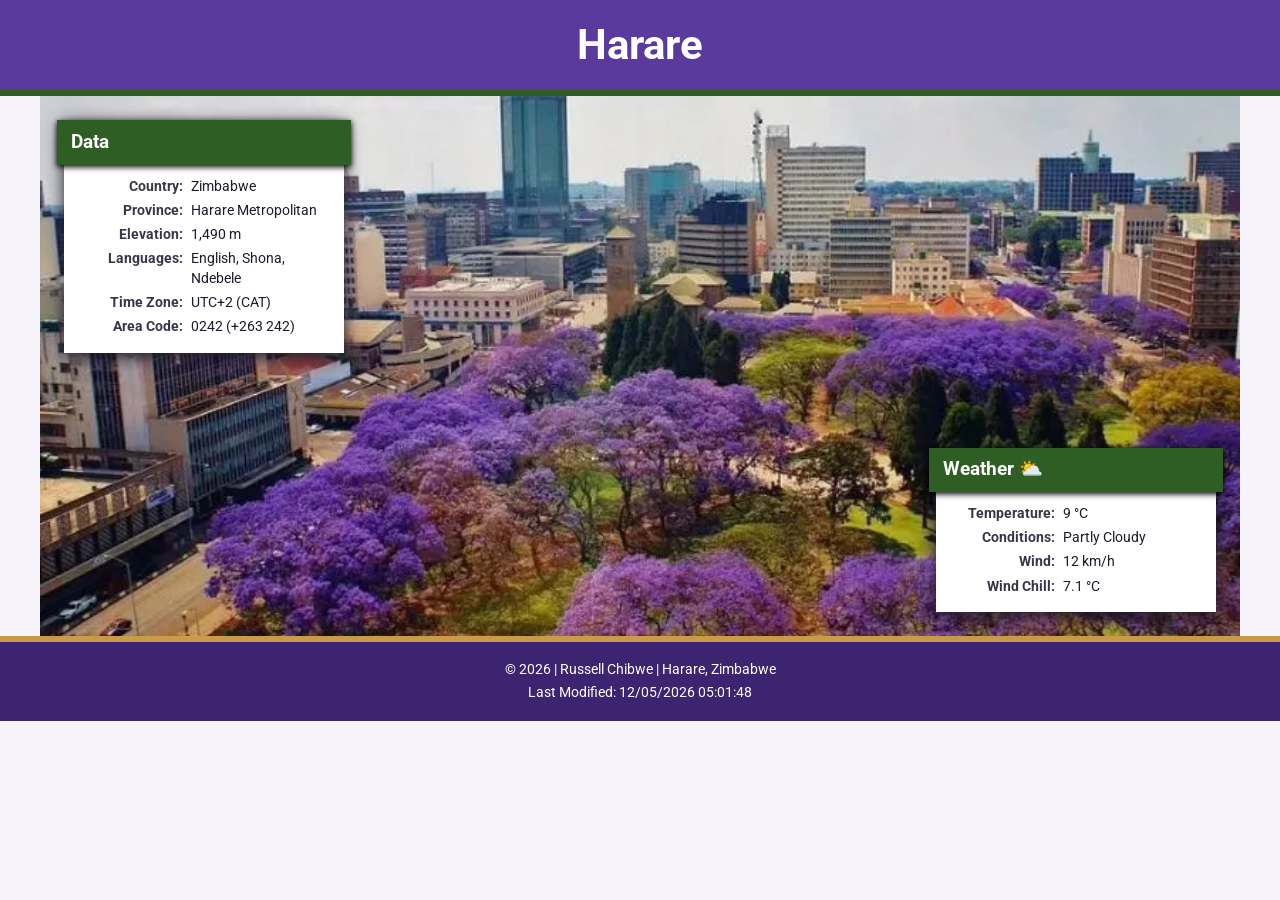
<file: place.html>
<!DOCTYPE html>
<html lang="en">
<head>
  <meta charset="UTF-8">
  <meta name="author" content="Russell Chibwe">
  <meta name="viewport" content="width=device-width, initial-scale=1.0">
  <title>Harare</title>
  <meta name="description" content="Explore Harare, Zimbabwe's capital city, including key facts, weather conditions, and wind chill calculation.">
  <link rel="preconnect" href="https://fonts.googleapis.com">
  <link rel="preconnect" href="https://fonts.gstatic.com" crossorigin>
  <link href="https://fonts.googleapis.com/css2?family=Roboto:wght@400;500;700&display=swap" rel="stylesheet">
  <link rel="stylesheet" href="styles/place.css">
  <script src="scripts/place.js" defer></script>
</head>
<body>
  <header>
    <h1>Harare</h1>
  </header>

  <main>
    <div class="hero">
      <picture class="hero-picture">
        <source
          media="(max-width: 767px)"
          srcset="images/harare-mobile.webp 600w"
          sizes="100vw"
          type="image/webp"
        >
        <source
          media="(min-width: 768px)"
          srcset="images/harare-desktop.webp 1200w"
          sizes="100vw"
          type="image/webp"
        >
        <img
          src="images/harare-desktop.webp"
          srcset="images/harare-mobile.webp 600w, images/harare-desktop.webp 1200w"
          sizes="(max-width: 767px) 100vw, 1200px"
          alt="Purple jacaranda trees and skyline in Harare, Zimbabwe"
        >
      </picture>

      <section class="card data-card" aria-labelledby="data-heading">
        <h2 id="data-heading">Data</h2>
        <dl>
          <div>
            <dt>Country:</dt>
            <dd>Zimbabwe</dd>
          </div>
          <div>
            <dt>Province:</dt>
            <dd>Harare Metropolitan</dd>
          </div>
          <div>
            <dt>Elevation:</dt>
            <dd>1,490 m</dd>
          </div>
          <div>
            <dt>Languages:</dt>
            <dd>English, Shona, Ndebele</dd>
          </div>
          <div>
            <dt>Time Zone:</dt>
            <dd>UTC+2 (CAT)</dd>
          </div>
          <div>
            <dt>Area Code:</dt>
            <dd>0242 (+263 242)</dd>
          </div>
        </dl>
      </section>

      <section class="card weather-card" aria-labelledby="weather-heading">
        <h2 id="weather-heading" class="weather-heading">Weather</h2>
        <img
          class="weather-icon"
          src="images/weather-partly-cloudy.svg"
          alt="Partly cloudy weather icon"
          width="64"
          height="64"
        >
        <dl>
          <div>
            <dt>Temperature:</dt>
            <dd><span id="temp-value">9</span> °C</dd>
          </div>
          <div>
            <dt>Conditions:</dt>
            <dd id="conditions-value">Partly Cloudy</dd>
          </div>
          <div>
            <dt>Wind:</dt>
            <dd><span id="wind-value">12</span> km/h</dd>
          </div>
          <div>
            <dt>Wind Chill:</dt>
            <dd id="wind-chill-value">N/A</dd>
          </div>
        </dl>
      </section>
    </div>
  </main>

  <footer>
    <p>&copy; <span id="current-year"></span> | Russell Chibwe | Harare, Zimbabwe</p>
    <p>Last Modified: <span id="last-modified"></span></p>
  </footer>
</body>
</html>
</file>
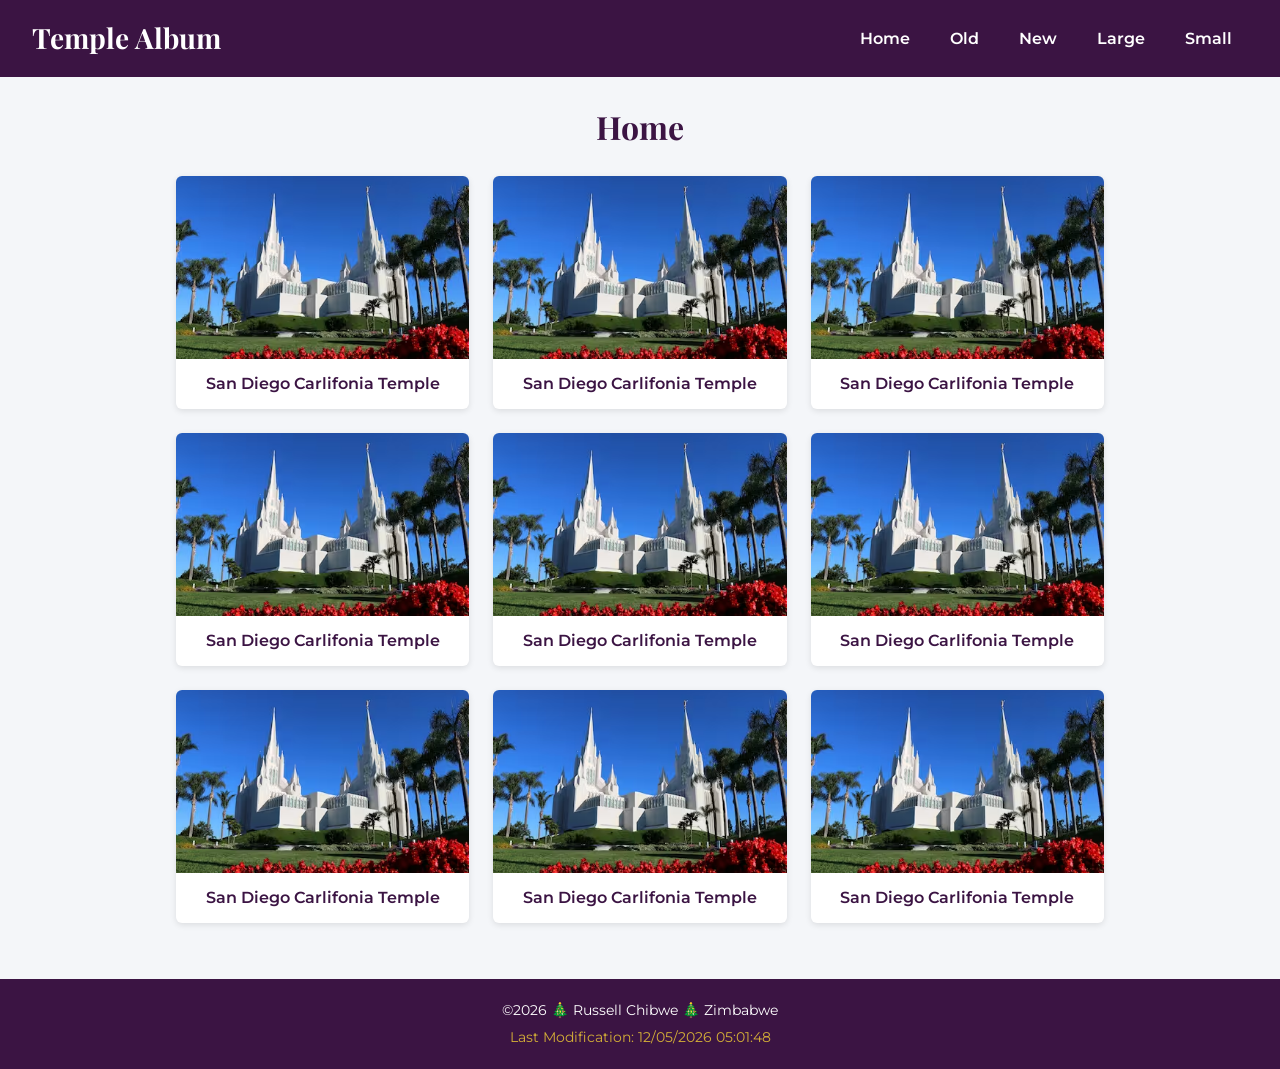
<file: temples.html>
<!DOCTYPE html>
<html lang="en">
<head>
    <meta charset="UTF-8">
    <meta name="viewport" content="width=device-width, initial-scale=1.0">
    <title>Temple Album | WDD 131</title>
    <meta name="description" content="A responsive temple picture album showcasing temples around the world.">
    <meta name="author" content="Russell Chibwe">
    
    <!-- Google Fonts -->
    <link rel="preconnect" href="https://fonts.googleapis.com">
    <link rel="preconnect" href="https://fonts.gstatic.com" crossorigin>
    <link href="https://fonts.googleapis.com/css2?family=Montserrat:wght@400;600&family=Playfair+Display:wght@700&display=swap" rel="stylesheet">
    
    <!-- Mobile-First CSS Order -->
    <link rel="stylesheet" href="styles/temples.css">
    <link rel="stylesheet" href="styles/temples-large.css">
    
    <!-- Deferred JavaScript -->
    <script src="scripts/temples.js" defer></script>
</head>
<body>
    <header>
        <span class="site-title">Temple Album</span>
        <button id="menu" aria-label="Toggle Navigation Menu"></button>
        <nav>
            <ul class="navigation">
                <li><a href="#" class="active">Home</a></li>
                <li><a href="#">Old</a></li>
                <li><a href="#">New</a></li>
                <li><a href="#">Large</a></li>
                <li><a href="#">Small</a></li>
            </ul>
        </nav>
    </header>

    <main>
        <h1>Home</h1>
        <div class="gallery">
            <figure>
                <img src="images/san-diego-california.avif" alt="Salt Lake Temple" fetchpriority="high" width="400" height="250">
                <figcaption>San Diego Carlifonia Temple</figcaption>
            </figure>
            <figure>
                <img src="images/san-diego-california.avif" alt="Salt Lake Temple" loading="lazy" width="400" height="250">
                <figcaption>San Diego Carlifonia Temple</figcaption>
            </figure>
            <figure>
                <img src="images/san-diego-california.avif" alt="Salt Lake Temple" loading="lazy" width="400" height="250">
                <figcaption>San Diego Carlifonia Temple</figcaption>
            </figure>
            <figure>
                <img src="images/san-diego-california.avif" alt="Salt Lake Temple" loading="lazy" width="400" height="250">
                <figcaption>San Diego Carlifonia Temple</figcaption>
            </figure>
            <figure>
                <img src="images/san-diego-california.avif" alt="Salt Lake Temple" loading="lazy" width="400" height="250">
                <figcaption>San Diego Carlifonia Temple</figcaption>
            </figure>
            <figure>
                <img src="images/san-diego-california.avif" alt="Salt Lake Temple" loading="lazy" width="400" height="250">
                <figcaption>San Diego Carlifonia Temple</figcaption>
            </figure>
            <figure>
                <img src="images/san-diego-california.avif" alt="Salt Lake Temple" loading="lazy" width="400" height="250">
                <figcaption>San Diego Carlifonia Temple</figcaption>
            </figure>
            <figure>
                <img src="images/san-diego-california.avif" alt="Salt Lake Temple" loading="lazy" width="400" height="250">
                <figcaption>San Diego Carlifonia Temple</figcaption>
            </figure>
            <figure>
                <img src="images/san-diego-california.avif" alt="Salt Lake Temple" loading="lazy" width="400" height="250">
                <figcaption>San Diego Carlifonia Temple</figcaption>
            </figure>
        </div>
    </main>

    <footer>
        <p>&copy;<span id="currentyear"></span> 🎄 Russell Chibwe 🎄 Zimbabwe</p>
        <p id="lastModified"></p>
    </footer>
</body>
</html>
</file>
<file: styles/place.css>
:root {
  --jacaranda-purple: #5b3a9e;
  --jacaranda-dark: #3d2470;
  --canopy-green: #2f5e24;
  --canopy-dark: #1f4117;
  --sunlit-gold: #c99a48;
  --page-bg: #f6f4fa;
  --card-surface: #ffffff;
  --card-bg: #ffffff;
  --card-shadow: #1e192b;
  --heading-shadow: #000000;
  --text-light: #ffffff;
  --text-dark: #1e192b;
  --text-muted: #3b354a;
  --font-main: "Roboto", system-ui, -apple-system, sans-serif;
}

*,
*::before,
*::after {
  box-sizing: border-box;
}

body {
  margin: 0;
  font-family: var(--font-main);
  color: var(--text-dark);
  background-color: var(--page-bg);
  line-height: 1.4;
}

header {
  background-color: var(--jacaranda-purple);
  color: var(--text-light);
  text-align: center;
  padding: 1rem;
  border-bottom: 6px solid var(--canopy-green);
}

header h1 {
  margin: 0;
  font-size: clamp(1.8rem, 4vw, 2.6rem);
  font-weight: 700;
}

.hero {
  display: flex;
  flex-direction: column;
  max-width: 1200px;
  margin: 0 auto;
}

.hero-picture {
  display: block;
  width: 100%;
}

.hero-picture img {
  display: block;
  width: 100%;
  height: auto;
}

.card {
  background-color: var(--card-surface);
  padding: 1rem 1.25rem 1.5rem;
  text-align: center;
}

.card h2 {
  margin: 0 0 0.75rem;
  font-size: 1.35rem;
  font-weight: 700;
  color: var(--jacaranda-dark);
}

.weather-icon {
  display: block;
  width: 64px;
  height: 64px;
  margin: 0.25rem auto 1rem;
}

.card dl {
  margin: 0 auto;
  max-width: 320px;
  display: grid;
  gap: 0.3rem;
}

.card dl > div {
  display: grid;
  grid-template-columns: 1fr 1fr;
  gap: 0.5rem;
  font-size: 0.95rem;
}

.card dt {
  font-weight: 700;
  text-align: right;
  color: var(--text-muted);
}

.card dd {
  margin: 0;
  text-align: left;
}

footer {
  background-color: var(--jacaranda-dark);
  color: var(--text-light);
  text-align: center;
  padding: 0.9rem 1rem;
  border-top: 6px solid var(--sunlit-gold);
  font-size: 0.9rem;
}

footer p {
  margin: 0.2rem 0;
}

@media (min-width: 768px) {
  .hero {
    position: relative;
    min-height: 500px;
  }

  .hero-picture img {
    height: 540px;
    object-fit: cover;
  }

  .card {
    position: absolute;
    background-color: var(--card-bg);
    width: 280px;
    padding: 0 0 1rem;
    text-align: left;
    box-shadow: 0 4px 16px var(--card-shadow);
    backdrop-filter: blur(4px);
  }

  .card h2 {
    background-color: var(--canopy-green);
    color: var(--text-light);
    padding: 0.55rem 0.9rem;
    margin: 0 0 0.75rem;
    width: calc(100% + 14px);
    margin-left: -7px;
    font-size: 1.2rem;
    box-shadow: 0 2px 6px var(--heading-shadow);
  }

  .card dl {
    max-width: none;
    padding: 0 0.9rem;
    gap: 0.28rem;
  }

  .card dl > div {
    grid-template-columns: 105px 1fr;
    font-size: 0.88rem;
  }

  .data-card {
    top: 1.5rem;
    left: 1.5rem;
  }

  .weather-card {
    bottom: 1.5rem;
    right: 1.5rem;
  }

  .weather-icon {
    display: none;
  }

  .weather-heading::after {
    content: " \26C5";
  }
}
</file>
<file: styles/temples.css>
:root {
    --primary-color: #3b1443; 
    --secondary-color: #f4f6f9;
    --accent-color: #d4af37;
    --text-dark: #222222;
    --text-light: #ffffff;
    --heading-font: 'Playfair Display', serif;
    --body-font: 'Montserrat', sans-serif;
}

* {
    box-sizing: border-box;
    margin: 0;
    padding: 0;
}

body {
    font-family: var(--body-font);
    color: var(--text-dark);
    background-color: var(--secondary-color);
    line-height: 1.6;
}

/* Header & Navigation */
header {
    background-color: var(--primary-color);
    color: var(--text-light);
    padding: 1rem;
    display: flex;
    flex-wrap: wrap;
    justify-content: space-between;
    align-items: center;
}

.site-title {
    font-family: var(--heading-font);
    font-size: 1.75rem;
    font-weight: 700;
}

#menu {
    font-size: 1.75rem;
    background: none;
    border: none;
    color: var(--text-light);
    cursor: pointer;
    padding: 0.25rem 0.5rem;
}

#menu::before {
    content: "☰";
}

#menu.open::before {
    content: "✕";
}

nav {
    display: flex;
    flex-direction: column;
    width: 100%;
}

.navigation {
    list-style: none;
    display: none;
    flex-direction: column;
    width: 100%;
    margin-top: 1rem;
}

.navigation.open {
    display: flex;
}

.navigation li a {
    display: block;
    color: var(--text-light);
    text-decoration: none;
    padding: 0.75rem 1rem;
    text-align: center;
    font-weight: 600;
    transition: background-color 0.3s ease, color 0.3s ease;
}

.navigation li a:hover {
    background-color: var(--accent-color);
    color: var(--primary-color);
}

/* Main Content & Mobile Grid */
main {
    max-width: 960px;
    margin: 0 auto;
    padding: 1.5rem 1rem;
}

main h1 {
    font-family: var(--heading-font);
    text-align: center;
    color: var(--primary-color);
    margin-bottom: 1.5rem;
}

.gallery {
    display: grid;
    grid-template-columns: 1fr;
    gap: 1.5rem;
}

figure {
    background-color: #ffffff;
    border-radius: 6px;
    overflow: hidden;
    box-shadow: 0 2px 6px rgba(0, 0, 0, 0.1);
    text-align: center;
}

figure img {
    width: 100%;
    height: auto;
    display: block;
    aspect-ratio: 16 / 10;
    object-fit: cover;
}

figcaption {
    padding: 0.75rem;
    font-weight: 600;
    color: var(--primary-color);
}

/* Footer */
footer {
    background-color: var(--primary-color);
    color: var(--text-light);
    text-align: center;
    padding: 1.25rem 1rem;
    margin-top: 2rem;
    font-size: 0.9rem;
}

footer p:last-child {
    color: var(--accent-color);
    margin-top: 0.25rem;
}
</file>
<file: styles/temples-large.css>
@media screen and (min-width: 768px) {
    header {
        flex-wrap: nowrap;
        padding: 1rem 2rem;
    }

    #menu {
        display: none;
    }

    nav {
        display: flex;
        flex-direction: row;
        width: auto;
    }

    .navigation {
        display: flex;
        flex-direction: row;
        margin-top: 0;
        gap: 0.5rem;
    }

    .navigation li a {
        padding: 0.5rem 1rem;
        border-radius: 4px;
    }

    .gallery {
        grid-template-columns: repeat(auto-fit, minmax(260px, 1fr));
    }
}
</file>
